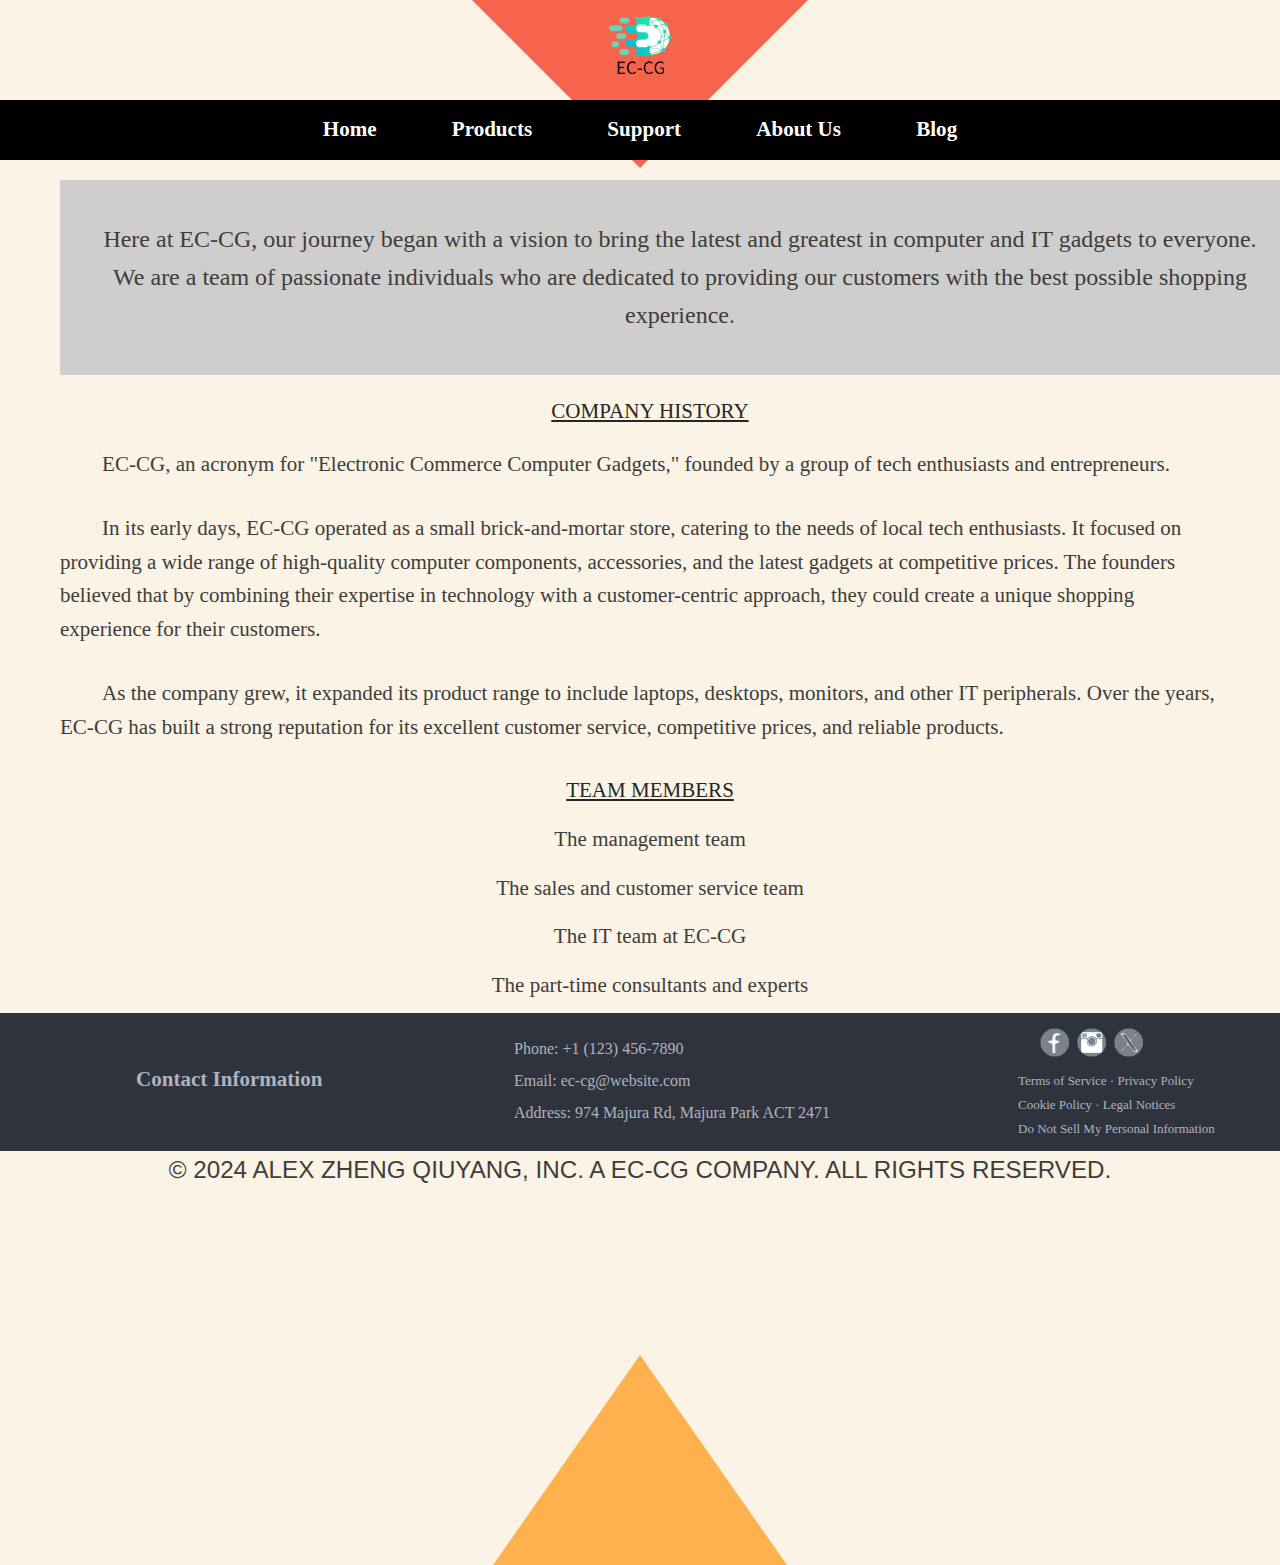
<file: aboutUs.html>
<!DOCTYPE html>
<html lang="en">

<head>
    <meta charset="UTF-8">
    <meta name="viewport" content="width=device-width, initial-scale=1.0">
    <title>EC-CG: About Us</title>
    <link rel="shortcut icon" href="pictures/Logo.png" type="image/x-icon">
    <link rel="stylesheet" href="web.css">
</head>

<body>
    <div class="web-header">
        <img src="pictures/Logo.png" alt="Logo">
        <div class="nav">
            <a href="index.html">Home</a>
            <a href="products.html">Products</a>
            <a href="support.html">Support</a>
            <a href="aboutUs.html">About Us</a>
            <a href="blog.html">Blog</a>
        </div>
    </div>
    <div class="main">
        <div class="aboutUs">
            <p class="intro">
                Here at EC-CG, our journey began with a vision to bring the latest and greatest in computer and IT
                gadgets to everyone. We are a team of passionate individuals who are dedicated to providing our
                customers with the best possible shopping experience.
            </p>
            <div class="history">
                <h2>Company History</h2>
                <p style="text-indent:2em;">
                    EC-CG, an acronym for "Electronic Commerce Computer Gadgets," founded by a group of tech enthusiasts
                    and entrepreneurs.
                </p>
                <p style="text-indent:2em;">
                    In its early days, EC-CG operated as a small brick-and-mortar store, catering to
                    the needs of local tech enthusiasts. It focused on providing a wide range of high-quality
                    computer components, accessories, and the latest gadgets at competitive prices. The founders
                    believed that by combining their expertise in technology with a customer-centric approach, they
                    could create a unique shopping experience for their customers.
                </p>
                <p style="text-indent:2em;">
                    As the company grew, it expanded its product range to include laptops, desktops, monitors, and other
                    IT peripherals. Over the years, EC-CG has built a strong reputation for its excellent customer
                    service, competitive prices, and reliable products.
                </p>
            </div>
            <div class="members">
                <h2>Team Members</h2>
                <p>The management team</p>
                <p>The sales and customer service team</p>
                <p>The IT team at EC-CG</p>
                <p>The part-time consultants and experts</p>
            </div>
        </div>
    </div>
    <div class="contactInfo">
        <p class="contact_title">Contact Information</p>
        <p>
            Phone: +1 (123) 456-7890<br>
            Email: ec-cg@website.com<br>
            Address: 974 Majura Rd, Majura Park ACT 2471
        </p>
        <div class="terms">
            <img src="pictures/icon.png" alt="Social media icons">
            <p>
                Terms of Service · Privacy Policy<br>
                Cookie Policy · Legal Notices<br>
                Do Not Sell My Personal Information
            </p>
        </div>
    </div>
    <footer>
        &copy; 2024 Alex Zheng Qiuyang, Inc. a EC-CG company. All Rights Reserved.
    </footer>
</body>

</html>
</file>
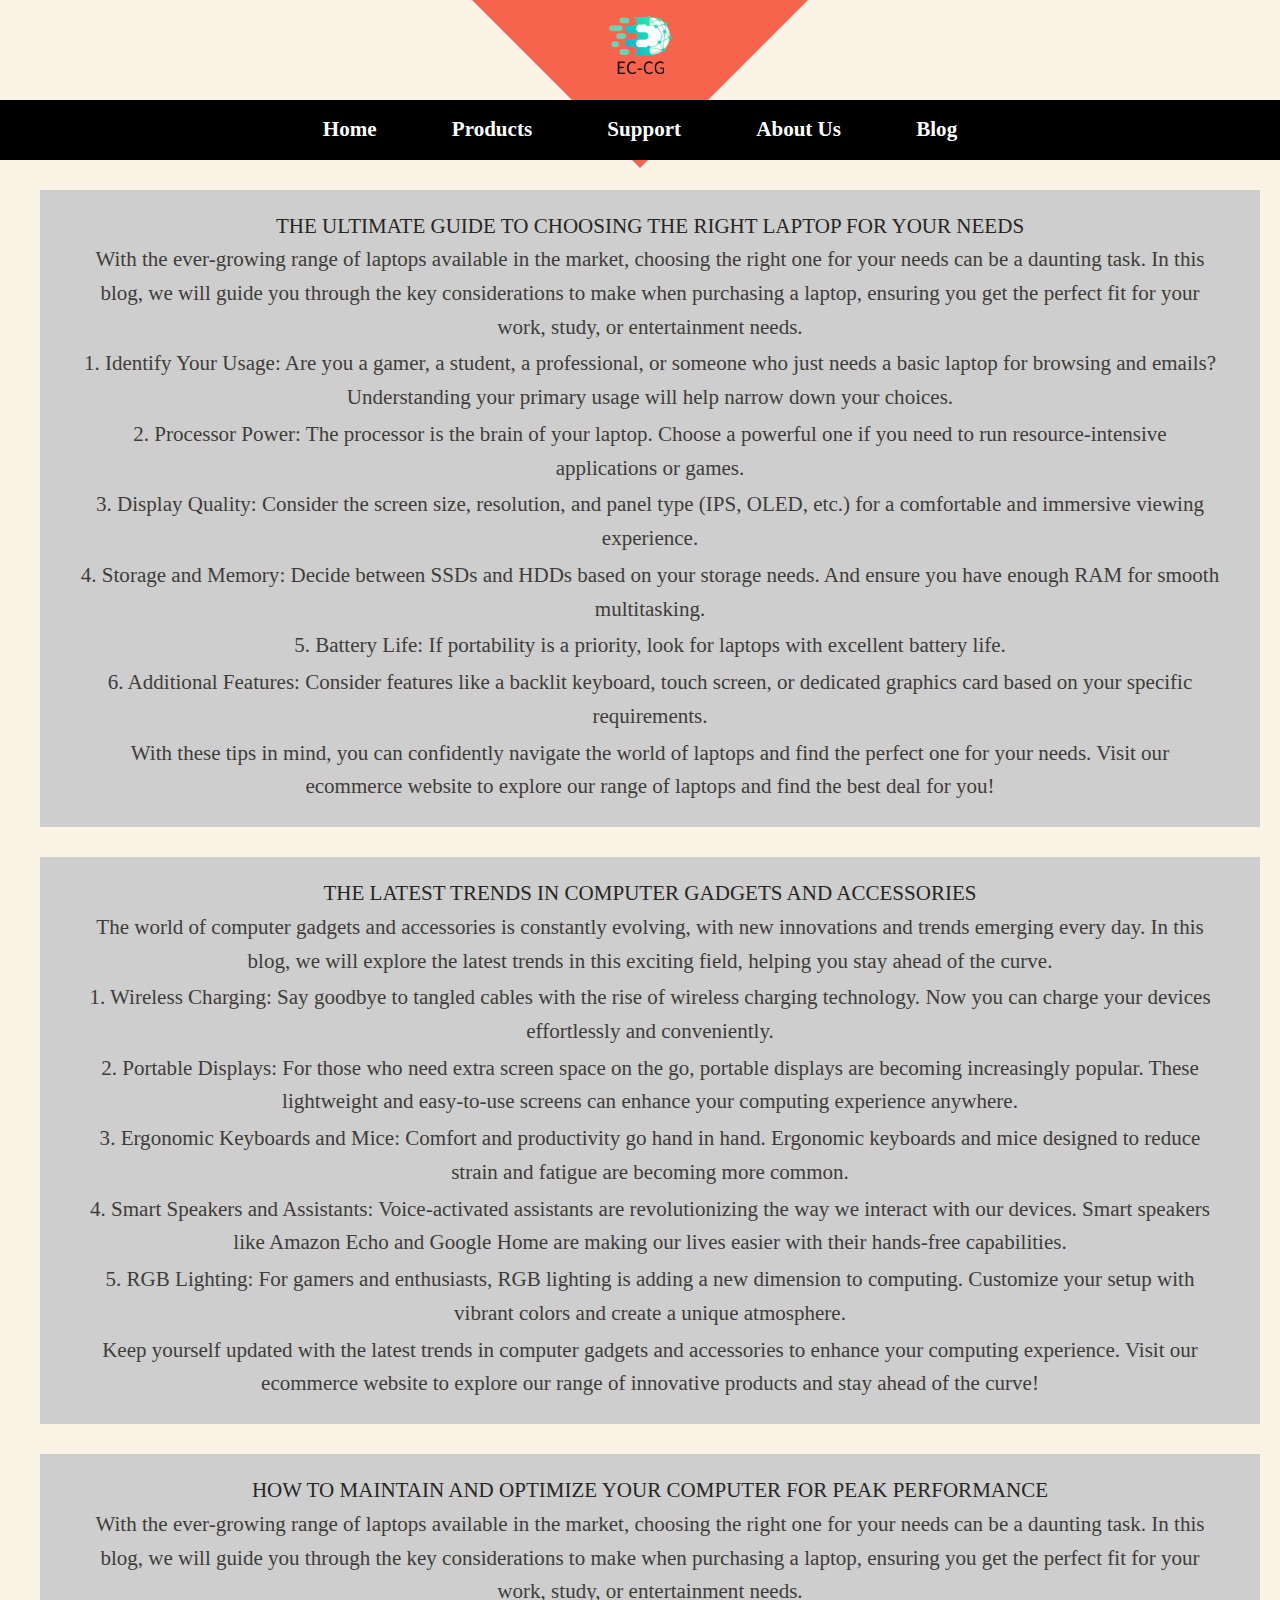
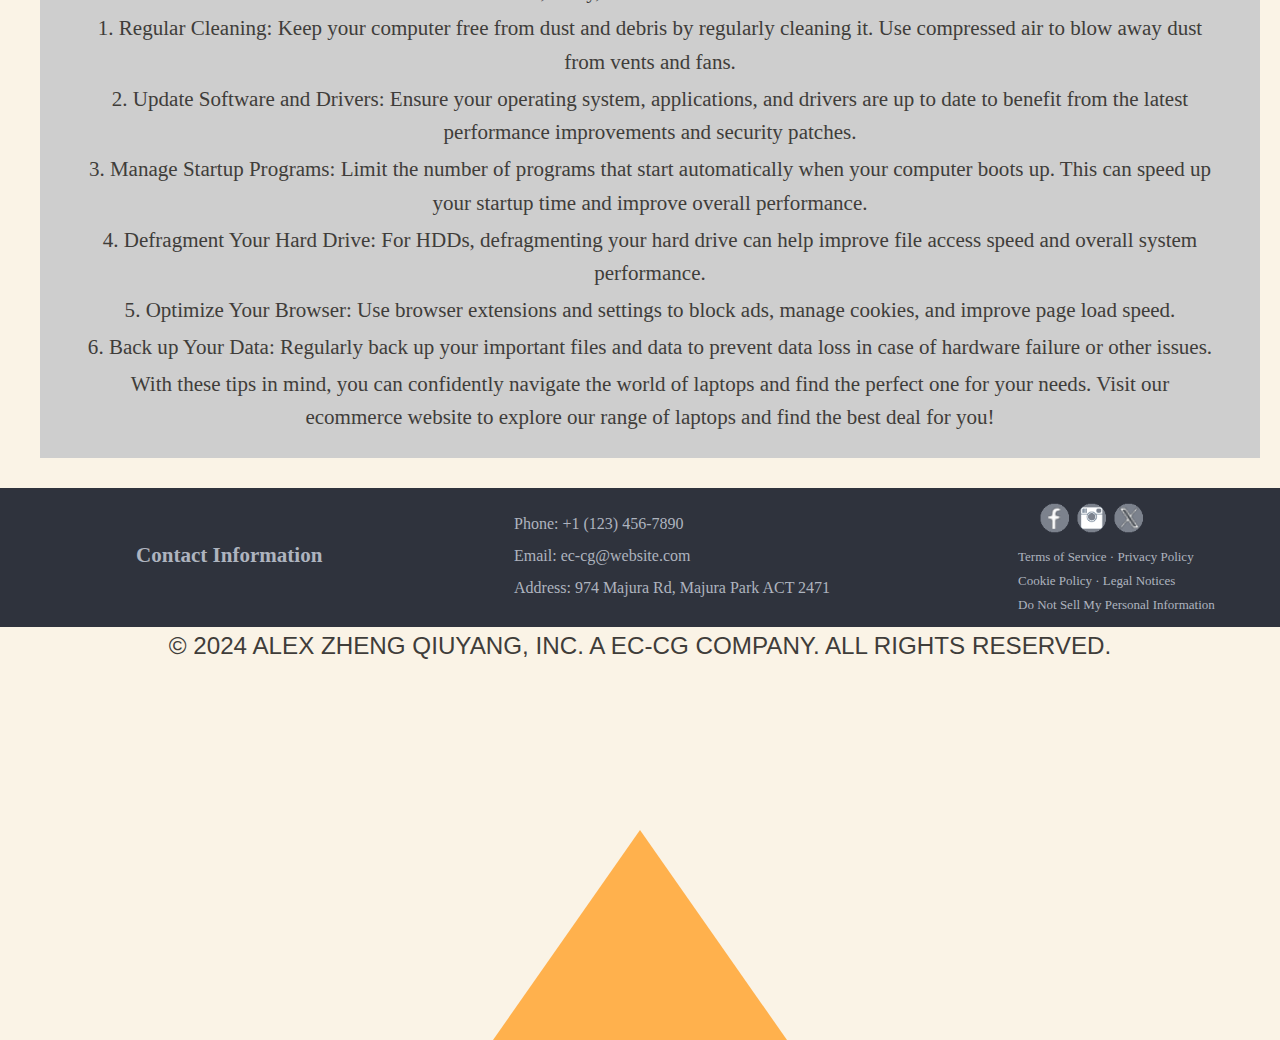
<file: blog.html>
<!DOCTYPE html>
<html lang="en">

<head>
    <meta charset="UTF-8">
    <meta name="viewport" content="width=device-width, initial-scale=1.0">
    <title>EC-CG: Blog</title>
    <link rel="shortcut icon" href="pictures/Logo.png" type="image/x-icon">
    <link rel="stylesheet" href="web.css">
</head>

<body>
    <div class="web-header">
        <img src="pictures/Logo.png" alt="Logo">
        <div class="nav">
            <a href="index.html">Home</a>
            <a href="products.html">Products</a>
            <a href="support.html">Support</a>
            <a href="aboutUs.html">About Us</a>
            <a href="blog.html">Blog</a>
        </div>
    </div>
    <div class="main">
        <div class="blog">
            <h2>The Ultimate Guide to Choosing the Right Laptop for Your Needs</h2>
            <p>With the ever-growing range of laptops available in the market, choosing the right one for your needs can
                be a daunting task. In this blog, we will guide you through the key considerations to make when
                purchasing a laptop, ensuring you get the perfect fit for your work, study, or entertainment needs.
            </p>
            <p>
                1. Identify Your Usage: Are you a gamer, a student, a professional, or someone who just needs a basic
                laptop for browsing and emails? Understanding your primary usage will help narrow down your choices.
            </p>
            <p>
                2. Processor Power: The processor is the brain of your laptop. Choose a powerful one if you need to run
                resource-intensive applications or games.
            </p>
            <p>
                3. Display Quality: Consider the screen size, resolution, and panel type (IPS, OLED, etc.) for a
                comfortable and immersive viewing experience.
            </p>
            <p>
                4. Storage and Memory: Decide between SSDs and HDDs based on your storage needs. And ensure you have enough
                RAM for smooth multitasking.
            </p>
            <p>
                5. Battery Life: If portability is a priority, look for laptops with excellent battery life.
            </p>
            <p>
                6. Additional Features: Consider features like a backlit keyboard, touch screen, or dedicated graphics card
                based on your specific requirements.
            </p>
            <p>With these tips in mind, you can confidently navigate the world of laptops and find the perfect one for
                your needs. Visit our ecommerce website to explore our range of laptops and find the best deal for you!
            </p>
        </div>
        <div class="blog">
            <h2>The Latest Trends in Computer Gadgets and Accessories</h2>
            <p>The world of computer gadgets and accessories is constantly evolving, with new innovations and trends
                emerging every day. In this blog, we will explore the latest trends in this exciting field, helping you
                stay ahead of the curve.
            </p>
            <p>
                1. Wireless Charging: Say goodbye to tangled cables with the rise of wireless charging technology. Now you can charge your devices effortlessly and conveniently.
            </p>
            <p>
                2. Portable Displays: For those who need extra screen space on the go, portable displays are becoming increasingly popular. These lightweight and easy-to-use screens can enhance your computing experience anywhere.
            </p>
            <p>
                3. Ergonomic Keyboards and Mice: Comfort and productivity go hand in hand. Ergonomic keyboards and mice designed to reduce strain and fatigue are becoming more common.
            </p>
            <p>
                4. Smart Speakers and Assistants: Voice-activated assistants are revolutionizing the way we interact with our devices. Smart speakers like Amazon Echo and Google Home are making our lives easier with their hands-free capabilities.
            </p>
            <p>
                5. RGB Lighting: For gamers and enthusiasts, RGB lighting is adding a new dimension to computing. Customize your setup with vibrant colors and create a unique atmosphere.
            </p>
            <p>Keep yourself updated with the latest trends in computer gadgets and accessories to enhance your
                computing experience. Visit our ecommerce website to explore our range of innovative products and stay
                ahead of the curve!
            </p>
        </div>
        <div class="blog">
            <h2>How to Maintain and Optimize Your Computer for Peak Performance</h2>
            <p>With the ever-growing range of laptops available in the market, choosing the right one for your needs can
                be a daunting task. In this blog, we will guide you through the key considerations to make when
                purchasing a laptop, ensuring you get the perfect fit for your work, study, or entertainment needs.
            </p>
            <p>
                1. Regular Cleaning: Keep your computer free from dust and debris by regularly cleaning it. Use compressed air to blow away dust from vents and fans.
            </p>
            <p>
                2. Update Software and Drivers: Ensure your operating system, applications, and drivers are up to date to benefit from the latest performance improvements and security patches.
            </p>
            <p>
                3. Manage Startup Programs: Limit the number of programs that start automatically when your computer boots up. This can speed up your startup time and improve overall performance.
            </p>
            <p>
                4. Defragment Your Hard Drive: For HDDs, defragmenting your hard drive can help improve file access speed and overall system performance.
            </p>
            <p>
                5. Optimize Your Browser: Use browser extensions and settings to block ads, manage cookies, and improve page load speed.
            </p>
            <p>
                6. Back up Your Data: Regularly back up your important files and data to prevent data loss in case of hardware failure or other issues.
            </p>
            <p>With these tips in mind, you can confidently navigate the world of laptops and find the perfect one for
                your needs. Visit our ecommerce website to explore our range of laptops and find the best deal for you!
            </p>
        </div>
    </div>
    <div class="contactInfo">
        <p class="contact_title">Contact Information</p>
        <p>
            Phone: +1 (123) 456-7890<br>
            Email: ec-cg@website.com<br>
            Address: 974 Majura Rd, Majura Park ACT 2471
        </p>
        <div class="terms">
            <img src="pictures/icon.png" alt="Social media icons">
            <p>
                Terms of Service · Privacy Policy<br>
                Cookie Policy · Legal Notices<br>
                Do Not Sell My Personal Information
            </p>
        </div>
    </div>
    <footer>
        &copy; 2024 Alex Zheng Qiuyang, Inc. a EC-CG company. All Rights Reserved.
    </footer>
</body>

</html>
</file>
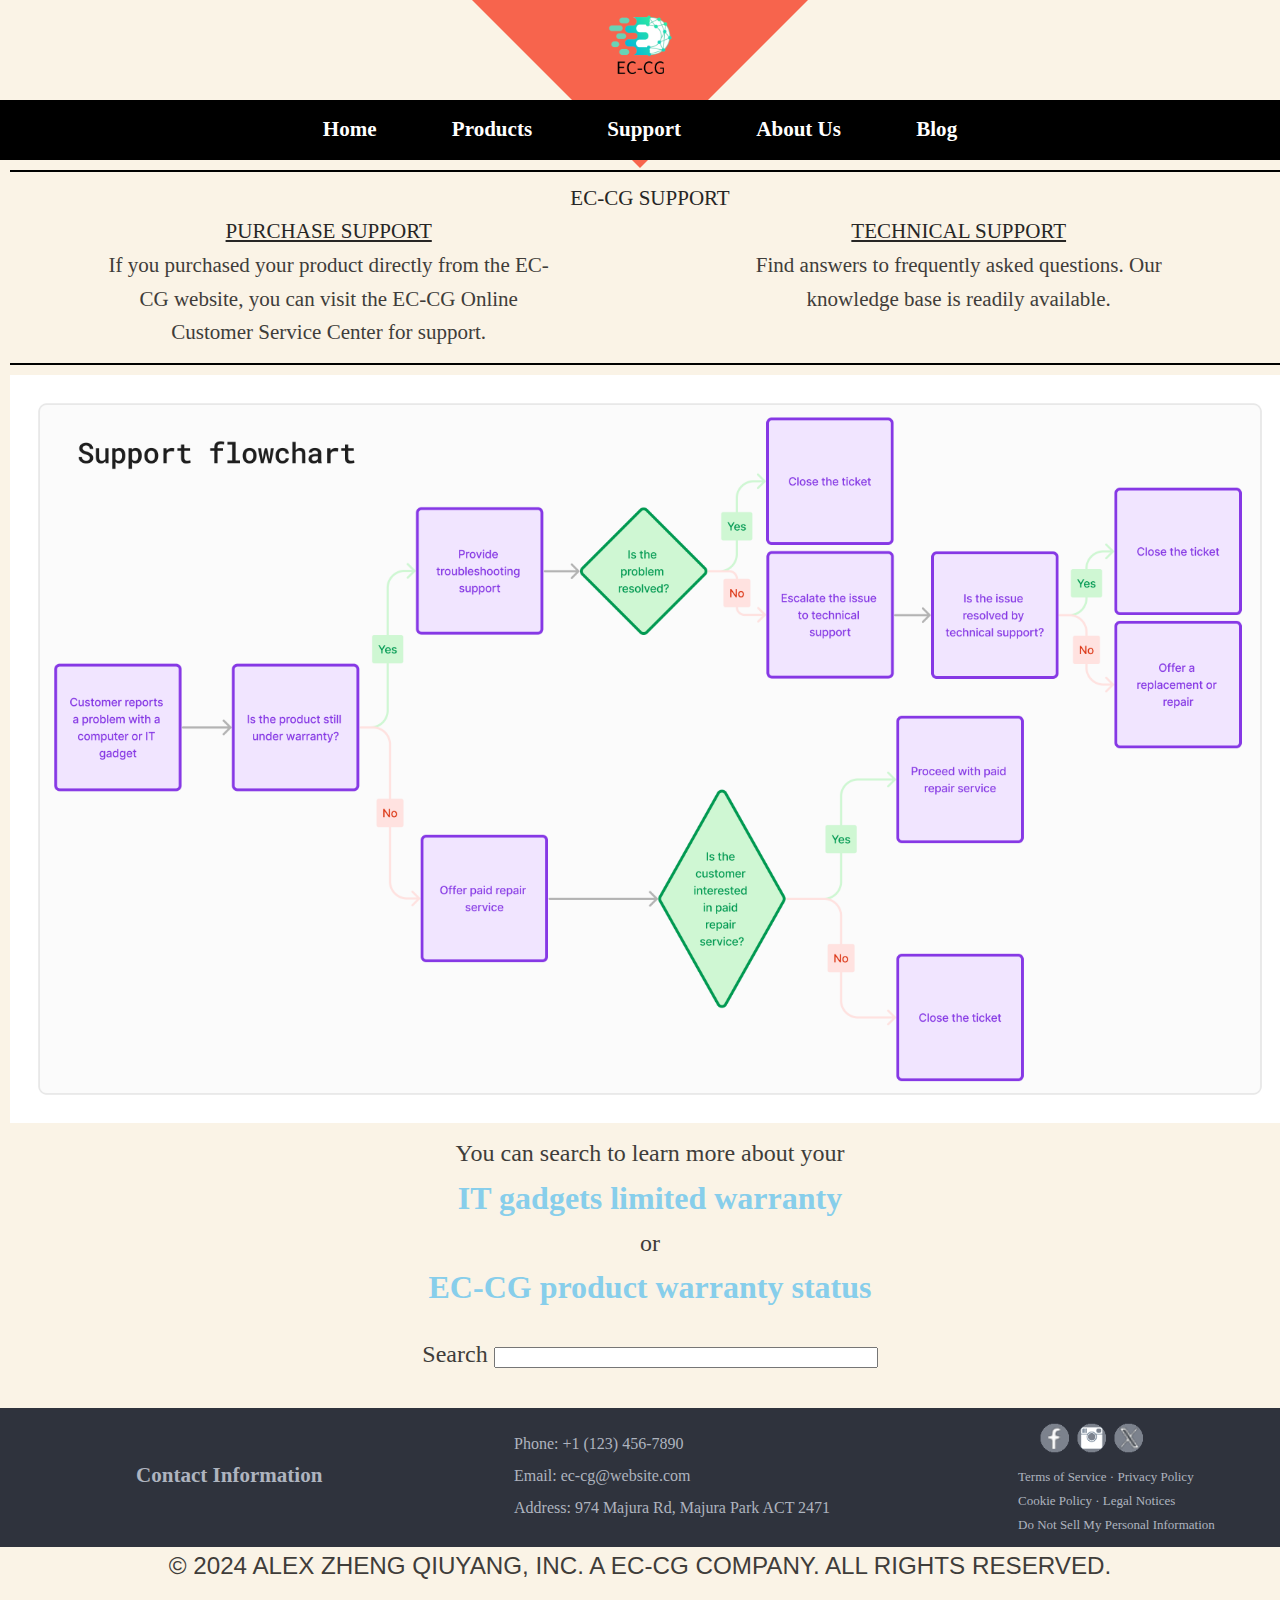
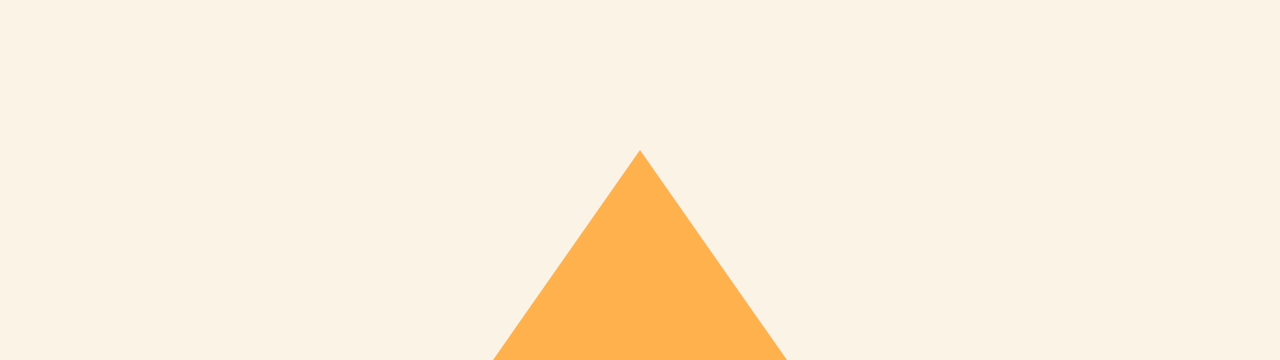
<file: support.html>
<!DOCTYPE html>
<html lang="en">

<head>
    <meta charset="UTF-8">
    <meta name="viewport" content="width=device-width, initial-scale=1.0">
    <title>EC-CG: Support</title>
    <link rel="shortcut icon" href="pictures/Logo.png" type="image/x-icon">
    <link rel="stylesheet" href="web.css">
</head>

<body>
    <div class="web-header">
        <img src="pictures/Logo.png" alt="Logo">
        <div class="nav">
            <a href="index.html">Home</a>
            <a href="products.html">Products</a>
            <a href="support.html">Support</a>
            <a href="aboutUs.html">About Us</a>
            <a href="blog.html">Blog</a>
        </div>
    </div>
    <div class="main">
        <div class="support_info">
            <h1>EC-CG Support</h1>
            <div class="info_left">
                <h2>Purchase support</h2>
                <p>If you purchased your product directly from the EC-CG website, you can visit the EC-CG Online Customer Service Center for support.</p>
            </div>
            <div class="info_right">
                <h2>Technical support</h2>
                <p>Find answers to frequently asked questions. Our knowledge base is readily available.</p>
            </div>
        </div>
        <div class="search">
            <img src="pictures/flowchart.png" alt="support flowchart">
            
            <div class="searchBox">
                <p>You can search to learn more about your <span class="search_highlight">IT gadgets limited warranty</span> or <span class="search_highlight">EC-CG product warranty status</span></p>
                Search <input type="text">
            </div>
        </div>
    </div>
    <div class="contactInfo">
        <p class="contact_title">Contact Information</p>
        <p>
            Phone: +1 (123) 456-7890<br>
            Email: ec-cg@website.com<br>
            Address: 974 Majura Rd, Majura Park ACT 2471
        </p>
        <div class="terms">
            <img src="pictures/icon.png" alt="Social media icons">
            <p>
                Terms of Service · Privacy Policy<br>
                Cookie Policy · Legal Notices<br>
                Do Not Sell My Personal Information
            </p>
        </div>
    </div>
    <footer>
        &copy; 2024 Alex Zheng Qiuyang, Inc. a EC-CG company. All Rights Reserved.
    </footer>
</body>

</html>
</file>
<file: web.css>
/* Alex Zheng Qiuyang */
html,body,div,h1,h2,h3,p,a,img,ol,ul,li {border: 0;font-weight: inherit;font-style: inherit;font-size: 100%;font-family: inherit;vertical-align: baseline;margin: 0;padding: 0;}

* {
  -webkit-box-sizing: border-box;
  -moz-box-sizing: border-box;
  box-sizing: border-box;
}

html {
  overflow-y: auto;
  background: #faf3e6;
  background-size: 22em;
}

body {
  font: 112.5%/1.3 "ltc-bodoni-175",serif;
  color: #3f3d3a;
  overflow: hidden;
}

body:before, body:after {
  content: '';
  display: block;
  width: 0; 
  height: 0; 
}

body:before {
  border-left: 45px solid #faf3e6;
  border-right: 45px solid #faf3e6;
  border-top: 45px solid transparent;
  background: #f7644d url('https://csszengarden.com/218/img-halftone.png') repeat;
  margin: 0 auto -45px;
}

body:after {
  border-left: 7em solid #faf3e6;
  border-right: 7em solid #faf3e6;
  border-bottom: 10em solid transparent;
  background: #ffb14d url('https://csszengarden.com/218/img-halftone.png') repeat;
  margin: -10em auto 0;
  z-index: -1;
  position: relative;
}

h1, h2, h3 {
  text-align: center;
  color: #272625;
  text-transform: uppercase;
}

a {
  color: #e5452c;
}

a:hover, a:focus {
  color: #3f3d3a;
}

p {
  margin-bottom: 0.15em;
}

/* -------INTRO SECTION------ */
.intro {
  clear: both;
  padding-top: 2em;
}

.intro p {
  margin: 0 auto 1em;
}

footer:after {
  content: '';
  display: block;
  width: 100%;
  height: 15em; 
  margin: 0 auto -13.5em;
  background:  url('https://csszengarden.com/218/img-lookup.png') no-repeat center center;
  background-size: 10em;
}


footer {
  background: 
    url('https://csszengarden.com/218/img-lg-horiz-border.png') repeat-x bottom left;
  background-size: 40em;
  margin: 5.5em 1px -1px;
  text-align: center;
  font-family: "refrigerator-deluxe",sans-serif;
  font-size: 1.15em;
  text-transform: uppercase;
  text-align: center;
  padding-bottom: 8.5em;
}

@media (min-width:600px) {
  body {
    font-size: 1.12em;
    line-height: 1.6;
  }
  
  .intro p {
    max-width: 30rem;
  }

  body:before {
    border-left: 89px solid #faf3e6;
    border-right: 89px solid #faf3e6;
    border-top: 89px solid transparent;
    margin: 0 auto -5em;
  }
  
  .intro {
    padding-top: 7em;
  }
  
  footer {
    padding-bottom: 14em;
  }
  
  footer:after {
    background:  url('https://csszengarden.com/218/img-lookup.png') no-repeat center bottom;
    background-size: 15em;
  }
}

@media (min-width:800px) {
  body {
    font-size: 1.188em;
  }
  
  .intro {
    padding-top: 8em;
  }
  
  .intro p {
    max-width: 36rem;
  }
  
  body:before {
    border-left: 115px solid #faf3e6;
    border-right: 115px solid #faf3e6;
    border-top: 115px solid transparent;
    margin: 0 auto -6em;
  }
}
  
@media (min-width:1050px) {
  body {
    font-size: 1.25em;
  }
  
  .intro {
    padding-top: 9em;
  }
  
  .intro p {
    max-width: 40rem;
  }
  
  body:before {
    border-left: 140px solid #faf3e6;
    border-right: 140px solid #faf3e6;
    border-top: 140px solid transparent;
    margin: 0 auto -7em;
  }
  
  footer {
    margin-top: 0;
  }
}


@media (min-width:1200px) {
  body {
    font-size: 1.315em;
  }
  
  .intro {
    padding-top: 10.5em;
  }
  
  body:before {
    border-left: 168px solid #faf3e6;
    border-right: 168px solid #faf3e6;
    border-top: 168px solid transparent;
    margin: 0 auto -8em;
  }
}

@media (min-width:1300px) {
  body {
    font-size: 1.375em;
  }
  
  .intro {
    padding-top: 13.5em;
  }
  
   body:before {
    border-left: 198px solid #faf3e6;
    border-right: 198px solid #faf3e6;
    border-top: 198px solid transparent;
    margin: 0 auto -9em;
  }
}


/* ------- OMG FLEXBOX ------ */
.intro {
  -webkit-box-ordinal-group: 1;  
  -moz-box-ordinal-group: 1;     
  -ms-flex-order: 1;     
  -webkit-order: 1;  
  order: 1;
  align-self: flex-start;
  width: 100%;
}

.main {
  -webkit-box-ordinal-group: 3;  
  -moz-box-ordinal-group: 3;     
  -ms-flex-order: 3;     
  -webkit-order: 3;  
  order: 3;
  align-self: flex-start;
  width: 100%;
}


/*logo & navigation*/ /* #region */
.web-header{
    justify-content: center;
    text-align: center;
}

.web-header img{
    width: 7%;
}

/* set navigation bar */
.nav{
    background-color: black;
    padding: 13px 10px;
}

.nav a{
    padding: 5px 25px;
    text-decoration: none;
    color: white;
    margin: 0 10px;
    font-weight: bold;
}

.nav a:hover {
    color: gray;
}

.main{
    margin: 10px;
}
/* #endregion */

/*Home*/ /* #region */
/*photoGallery: img*/ /* #region */
.photoGallery{
    margin: 5px;
    background-color: gray;
    overflow:hidden;
    padding: 0 15px;
}

.img_left{
    margin: 5px 0;
    float: left;
    width: 24%;
}

.img_right{
    margin: 5px 0;
    float: right;
    width: 25%;
}

.img_left img,
.img_right img{
    width: 100%;
    display: flex;
    vertical-align: top;
    margin: 3px;
}

.img_left+*{
    width: 50%;
    position: relative;
    right: -0.7%;
    margin-top: 10px;
}
/* #endregion */

/*features*/ /* #region */
.features ul{
    width: 20%;
    float: left;
}

.features li::marker{
    color: #cecece;
    font-size: 40px;
}

.features li{
    color: #000;
    background-color: #cecece;
    margin: 20px 5px;
    text-align: center;
    position: relative;
    right: -10%;
}

.features li:nth-child(even){
    right: -30%;
}

.features_text{
    position: relative;
    bottom: 10px;
}
/* #endregion */

/*info*/ /* #region */
.info{
    width: 65%;
    float: right;
    margin: 15px;
    text-align: center;
}

/* table setting */
table, td, th {
    border: 1px solid black;
}
  
table {
    border-collapse: collapse;
    width: 70%;
    margin: auto;
}
  
th {
    height: 30px;
}


.info p:nth-child(3){
    padding: 10px;
    margin-right: 3%;
    font-weight: bolder;
    color: skyblue;
    text-shadow: 0 0 10px rgb(0, 255, 217);
    font-size: xx-large;
}

.info p:nth-child(4){
    padding: 10px;
    margin-right: 3%;
    font-weight: bold;
    border: #000 3px solid;
    font-size: xx-large;
}
/* #endregion */
/* #endregion */

/*Support*/ /* #region */
/*support_info*/ /* #region */
.support_info{
    text-align: center;
    border-top: 2px black solid;
    border-bottom: 2px black solid;
    margin: 10px 0;
    overflow: hidden;
    padding: 10px;
}

.support_info h1{
    margin-top: 0;
}

.support_info h2{
    text-decoration-line:underline;
}

.info_left{
    width: 35%;
    float: left;
    position: relative;
    right: -7%;
}

.info_right{
    width: 35%;
    float: right;
    position: relative;
    right: 8%;
}
/* #endregion */

/*search*/ /* #region */
.search{
    text-align: center;
    font-size: x-large;
}

.search img{
    width: 100%;
}

.search_highlight{
    font-weight: bolder;
    color: skyblue;
    font-size: xx-large;
    display: block;
}

.search input{
    width: 30%;
    margin: 30px 0;
}
/* #endregion */
/* #endregion */

/*Products*/ /* #region */
/*Overview*/ /* #region */
.overview img{
    width: 100%;
}

.overview_text{
    display: flex;
    text-align: center;
}

.overview_text p{
    padding-left: 80px;
    position: relative;
    margin: 0;
}

.Phone{
    right: -7%;
}

.Tablet{
    right: -12.5%;
}

.Smartwatches{
    right: -16%;
}

.Headphones{
    right: -17.5%;
}

.Locator{
    right: -20%;
}

.Audio{
    right: -24%;
}


.detail{
    line-height: 2.5;
    padding-left: 30%;
    margin: 10px 0;
    border-top: #000 3px solid;
    border-bottom: #000 3px solid;
}
/* #endregion */

/*Laptop*/ /* #region */
.laptop {
    text-align: center;
    display: flex;
    justify-content: center;
    flex-wrap: wrap; /* child elements can wrap with flex display*/
}

.laptop h2{
    flex-basis: 100%;
}

.laptopType{
    margin: 20px 6%;
    position: relative;
}

.laptopType img{
    width: 20vw;
    height: 30vh;
    position: relative;/* make text in the img */

    /*animation setting*/
    transition: all 0.2s linear;
}

.laptopInfo {
    position: absolute; /* make the text in img */
    top: 10%;
    left: 10%;
    width: 80%;
    height: 80%;
    border-radius: 20px;

    /*animation setting*/
    opacity: 0;
    background-color: rgba(40, 40, 40, 0.7); 
    transition: all 0.4s ease-in-out;
}

.laptopType h3 {
    transform: translateY(-100px);
    opacity: 0;
    transition: all 0.2s ease-in-out;
}
.laptopType p { 
    transform: translateY(100px);
    opacity: 0;
	transition: all 0.2s linear;
}

/*while hover*/
.laptopType:hover img{ 
	transform: scale(0.7);
} 
.laptopType:hover .laptopInfo{ 
	opacity: 1;
}
.laptopType:hover p,
.laptopType:hover h3{
    opacity: 1;
    color: white;
    transform: translateY(0px);
    transition-delay: 0.1s;
}
/* #endregion */
/* #endregion */

/*About Us*/ /* #region */
.aboutUs{
    text-align: center;
    margin: 0 20px;
}

.intro{
    background-color: #cecece;
    padding: 40px;
    font-size: x-large;
    margin: 20px 30px;
}

.aboutUs h2{
    text-decoration-line:underline;
}

.history p{
    text-align: left;
    margin: 20px 50px 30px 30px;

}

.members p{
    margin-top: 15px;
}
/* #endregion */

/*Blog*/ /* #region */
.blog{
    background-color: #cecece;
    text-align: center;
    padding: 20px 40px;
    margin: 30px;
}
/* #endregion */

/*contact info*/ /* #region */
.contactInfo{
    background-color: #2f333d;
    clear: both;
    color: #aeb4bf;
    padding: 10px;
    display: flex;
    align-items: center;
}

.contact_title{
    font-weight: bold;
    width: 20%;
    position: relative;
    right: -10%;
}

/* set contact detail */
.contact_title +*{
    position: relative;
    right: -20%;
    font-size: medium;
    width: 30%;
    line-height: 32px;
}

.terms{
    font-size: small;
    position: relative;
    right: -30%;
    bottom: 0;
}

.terms img{
    width: 60%;
    right: -7%;
    position: relative;
}

.terms p{
    margin: 0;
    line-height: 24px;
}
/* #endregion */
</file>
